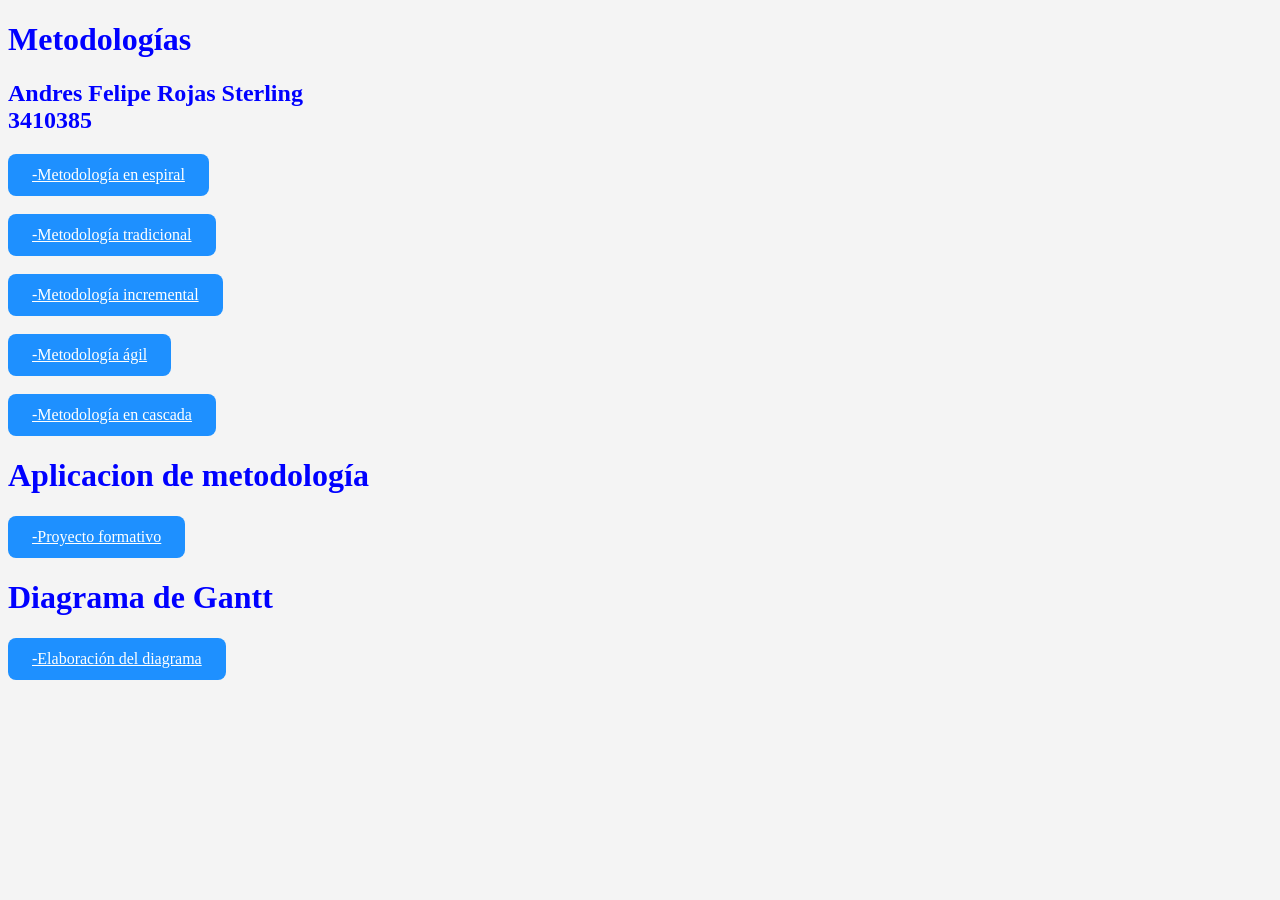
<file: index.html>
<!DOCTYPE html>
<html lang="en">
<head>
    <meta charset="UTF-8">
    <meta name="viewport" content="width=device-width, initial-scale=1.0">
    <title>Metodologías</title>
    <link rel="stylesheet" href="assetss/css/styles.css">
</head>
<body>
    <h1>
        Metodologías 
    </h1>
    <h2>
        Andres Felipe Rojas Sterling<br>
        3410385<br>
    </h2>
    <a href="Metodología en espiral.html" class="button">-Metodología en espiral</a><br>
    <br>
    <a href="metodología tradicional.html" class="button">-Metodología tradicional</a><br>
    <br>
    <a href="metodología incremental.html" class="button">-Metodología incremental</a><br>
    <br>
    <a href="metodología ágil.html" class="button">-Metodología ágil</a><br>
    <br>
    <a href="metodología en cascada.html" class="button">-Metodología en cascada</a>
    <h1>
        Aplicacion de metodología
    </h1>
    <a href="proyecto formativo.html" class="button">-Proyecto formativo</a>
    <h1>
        Diagrama de Gantt
    </h1>
    <a href="Elaboracion del diagrama.html" class="button">-Elaboración del diagrama</a>
</body>
</html>
</file>
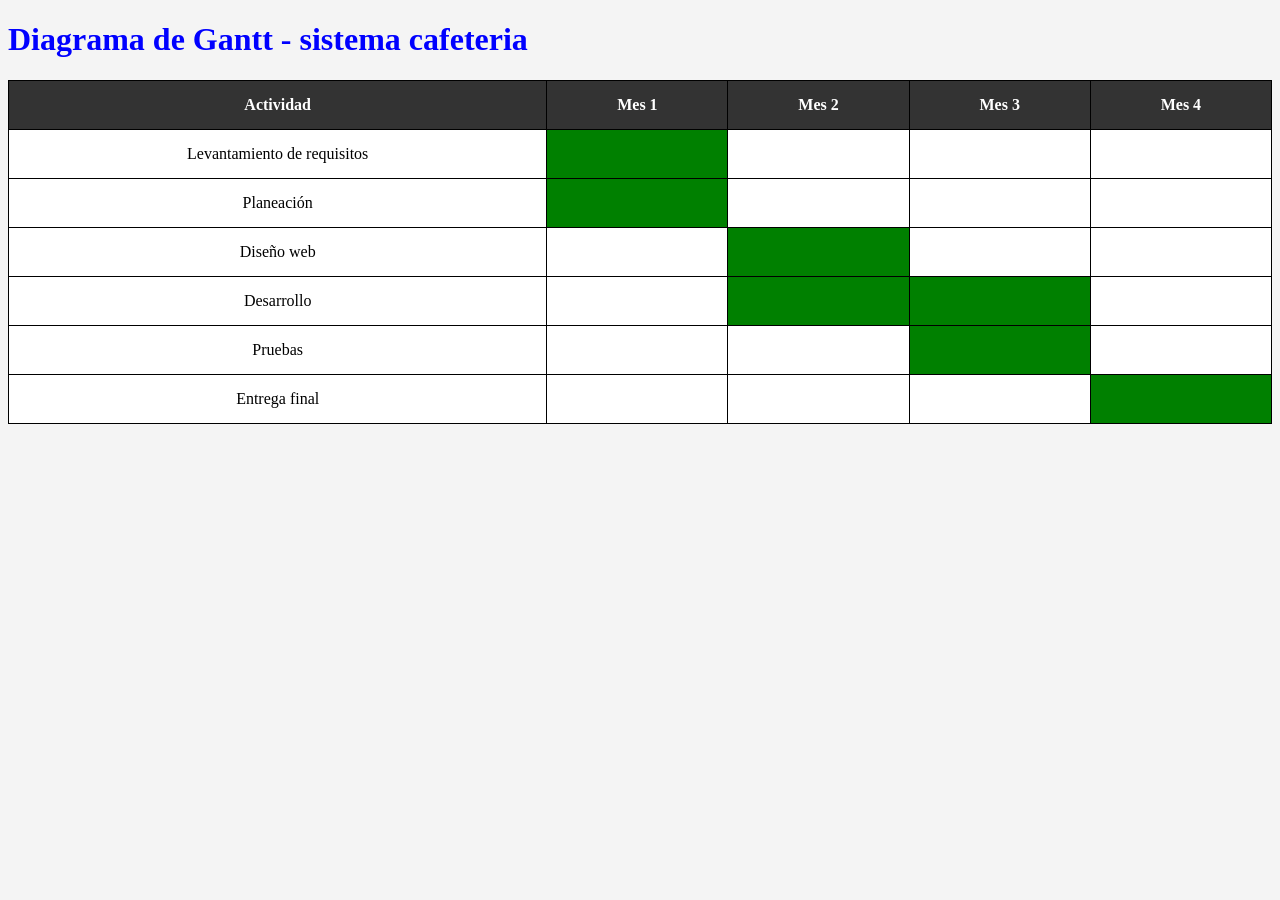
<file: Elaboracion del diagrama.html>
<!DOCTYPE html>
<html lang="es">
<head>
    <meta charset="UTF-8">
    <meta name="viewport" content="width=device-width, initial-scale=1.0">
    <title>Diagrama de Gantt</title>
    <link rel="stylesheet" href="assetss/css/styles.css">
</head>
<body>

    <h1>Diagrama de Gantt - sistema cafeteria</h1>

    <table>
        <tr>
            <th>Actividad</th>
            <th>Mes 1</th>
            <th>Mes 2</th>
            <th>Mes 3</th>
            <th>Mes 4</th>
        </tr>

        <tr>
            <td>Levantamiento de requisitos</td>
            <td class="activo"></td>
            <td></td>
            <td></td>
            <td></td>
        </tr>

        <tr>
            <td>Planeación</td>
            <td class="activo"></td>
            <td></td>
            <td></td>
            <td></td>
        </tr>

        <tr>
            <td>Diseño web</td>
            <td></td>
            <td class="activo"></td>
            <td></td>
            <td></td>
        </tr>

        <tr>
            <td>Desarrollo</td>
            <td></td>
            <td class="activo"></td>
            <td class="activo"></td>
            <td></td>
        </tr>

        <tr>
            <td>Pruebas</td>
            <td></td>
            <td></td>
            <td class="activo"></td>
            <td></td>
        </tr>

        <tr>
            <td>Entrega final</td>
            <td></td>
            <td></td>
            <td></td>
            <td class="activo"></td>
        </tr>
    </table>

</body>
</html>
</file>
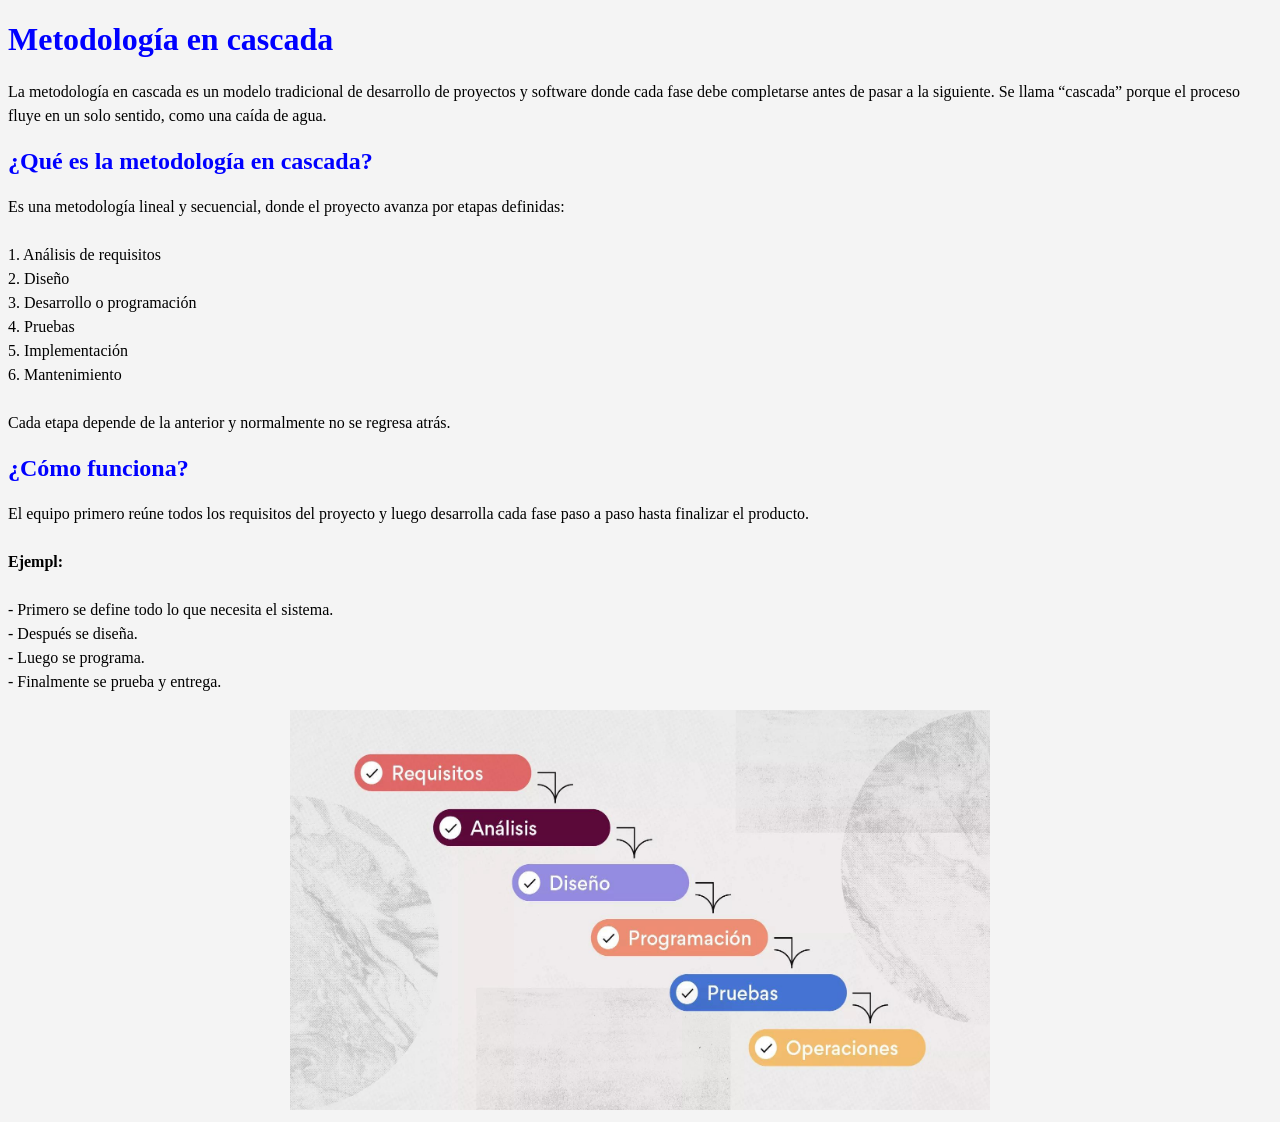
<file: metodología en cascada.html>
<!DOCTYPE html>
<html lang="en">
<head>
    <meta charset="UTF-8">
    <meta name="viewport" content="width=device-width, initial-scale=1.0">
    <title>Metodologia en cascada</title>
    <link rel="stylesheet" href="assetss/css/styles.css">
</head>
<body>
    <h1>
        Metodología en cascada
    </h1>
    <p>
        La metodología en cascada es un modelo tradicional de desarrollo de proyectos y software donde cada fase debe completarse antes de pasar a la siguiente.
Se llama “cascada” porque el proceso fluye en un solo sentido, como una caída de agua.
    </p>
    <h2>
        ¿Qué es la metodología en cascada?
    </h2>
    <p>
        Es una metodología lineal y secuencial, donde el proyecto avanza por etapas definidas:<br>
        <br>
        1. Análisis de requisitos<br>
        2. Diseño<br>
        3. Desarrollo o programación<br>
        4. Pruebas<br>
        5. Implementación<br>
        6. Mantenimiento<br>
        <br>
        Cada etapa depende de la anterior y normalmente no se regresa atrás.
    </p>
    <h2>
        ¿Cómo funciona?
    </h2>
    <p>
        El equipo primero reúne todos los requisitos del proyecto y luego desarrolla cada fase paso a paso hasta finalizar el producto.<br>
        <br>
        <b>Ejempl:</b><br>
        <br>
        - Primero se define todo lo que necesita el sistema.<br>
        - Después se diseña.<br>
        - Luego se programa.<br>
        - Finalmente se prueba y entrega.
    </p>
    <center>
    <img src="img\cascada.jpg" width="700px" height="400">
    </center>
</body>
</html>
</file>
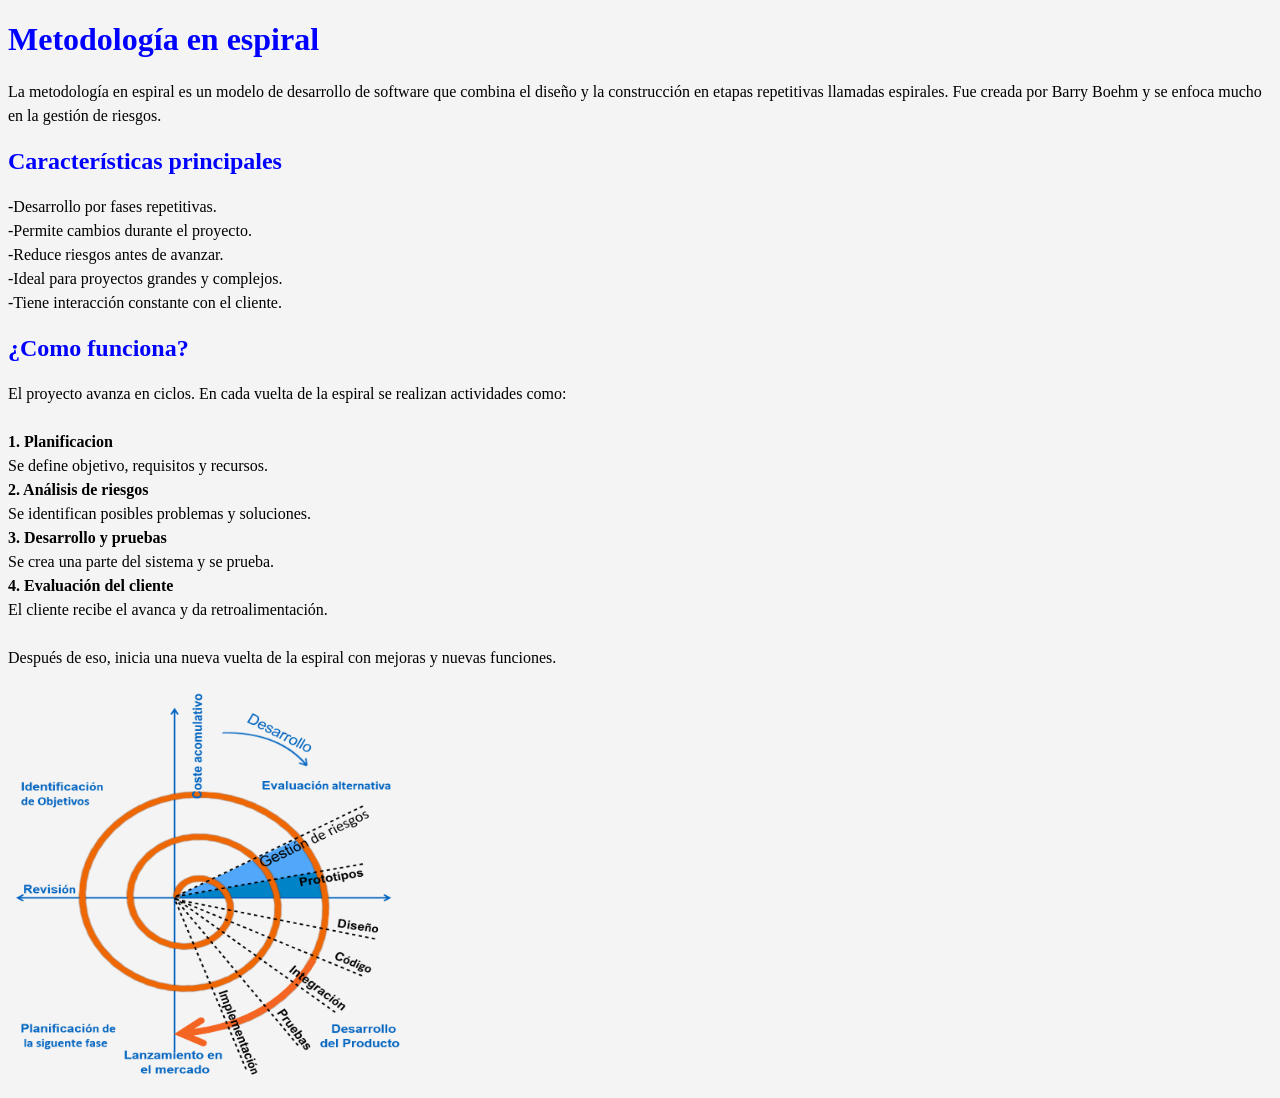
<file: Metodología en espiral.html>
<!DOCTYPE html>
<html lang="en">
<head>
    <meta charset="UTF-8">
    <meta name="viewport" content="width=device-width, initial-scale=1.0">
    <title>Metodologia en espiral</title>
    <link rel="stylesheet" href="assetss/css/styles.css">
</head>
<body>
    <h1>
        Metodología en espiral
    </h1>
    <p>
        La metodología en espiral es un modelo de desarrollo de software que combina el diseño y la construcción en etapas repetitivas llamadas espirales.
        Fue creada por Barry Boehm y se enfoca mucho en la gestión de riesgos.
    </p>
    <h2>
        Características principales
    </h2>
<p>
    -Desarrollo por fases repetitivas.<br>
    -Permite cambios durante el proyecto.<br>
    -Reduce riesgos antes de avanzar.<br>
    -Ideal para proyectos grandes y complejos.<br>
    -Tiene interacción constante con el cliente.<br>
</p>
<h2>
    ¿Como funciona?
</h2>
<p>
    El proyecto avanza en ciclos. En cada vuelta de la espiral se realizan actividades como:<br>
    <br>
    <b>1. Planificacion</b><br>
    Se define objetivo, requisitos y recursos.<br>
    <b>2. Análisis de riesgos</b><br>
    Se identifican posibles problemas y soluciones.<br>
    <b>3. Desarrollo y pruebas</b><br>
    Se crea una parte del sistema y se prueba.<br>
    <b>4. Evaluación del cliente</b><br>
    El cliente recibe el avanca y da retroalimentación.<br>
    <br>
    Después de eso, inicia una nueva vuelta de la espiral con mejoras y nuevas funciones.

</p>
    <img src="./img\modelo espiral.png" width="400px" height="400px">
</body>
</html>
</file>
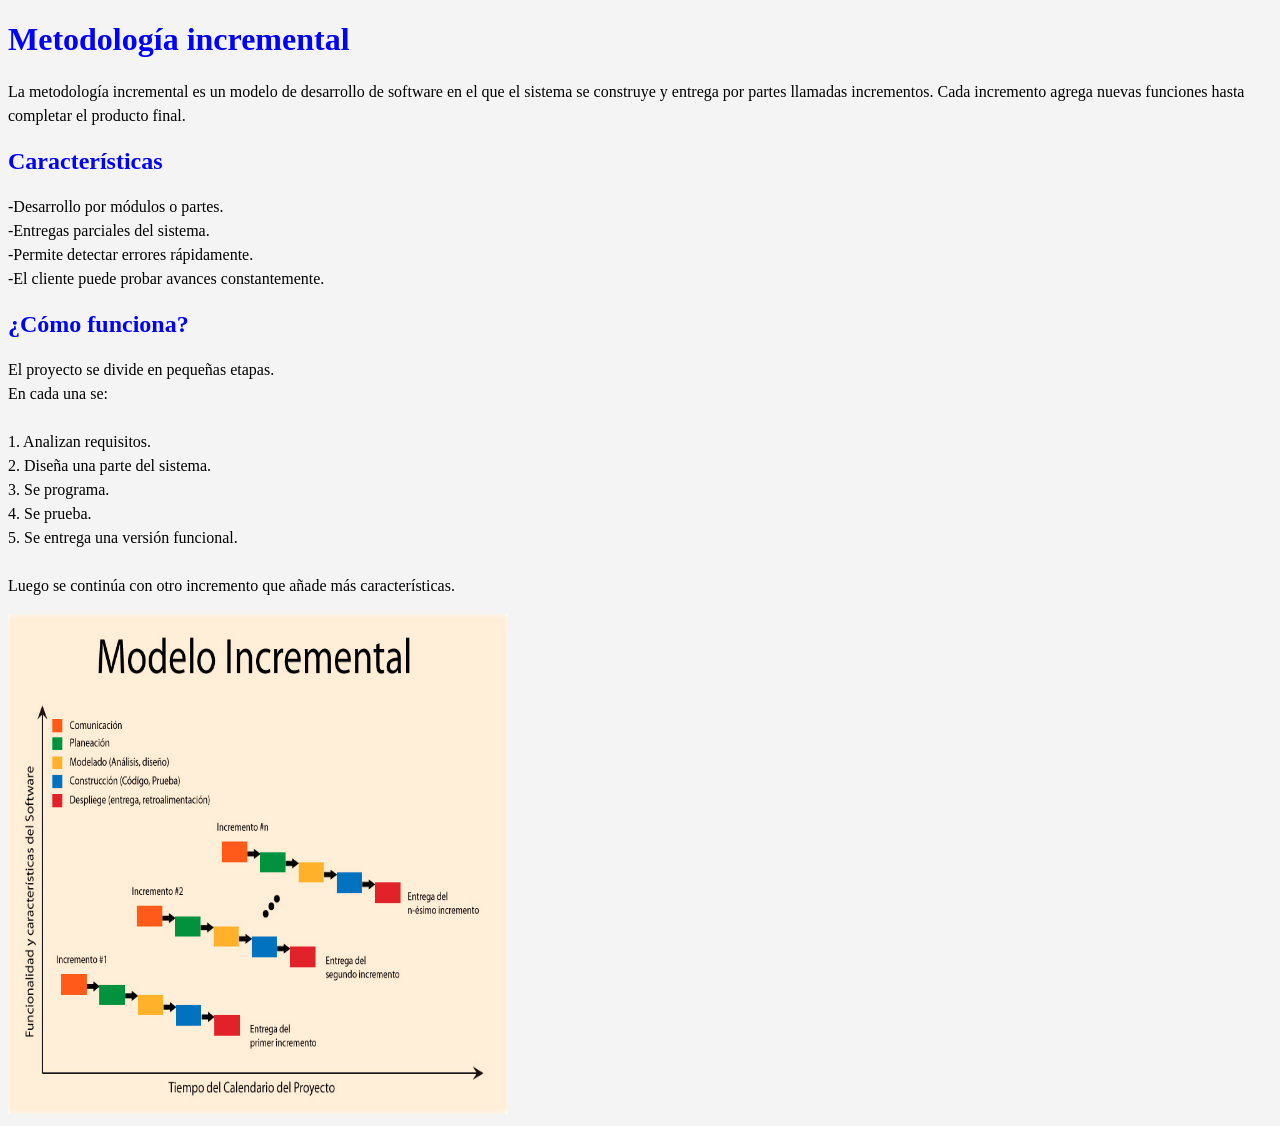
<file: metodología incremental.html>
<!DOCTYPE html>
<html lang="en">
<head>
    <meta charset="UTF-8">
    <meta name="viewport" content="width=device-width, initial-scale=1.0">
    <title>Metodología incremental</title>
    <link rel="stylesheet" href="assetss/css/styles.css">
</head>
<body>
    <h1>
        Metodología incremental
    </h1>
    <p>
        La metodología incremental es un modelo de desarrollo de software en el que el sistema se construye y entrega por partes llamadas incrementos. Cada incremento agrega nuevas funciones hasta completar el producto final.
    </p>
    <h2>
        Características
    </h2>
    <p>
        -Desarrollo por módulos o partes.<br>
        -Entregas parciales del sistema.<br>
        -Permite detectar errores rápidamente.<br>
        -El cliente puede probar avances constantemente.<br>
    </p>
    <h2>
        ¿Cómo funciona?
    </h2>
    <p>
        El proyecto se divide en pequeñas etapas.<br>
        En cada una se:<br>
        <br>
         1. Analizan requisitos.<br>
         2. Diseña una parte del sistema.<br>
         3. Se programa.<br>
         4. Se prueba.<br>
         5. Se entrega una versión funcional.<br>
        <br>
        Luego se continúa con otro incremento que añade más características.
    </p>
    <img src="img\incremental.jpg" width="500xp" height="500xp">
</body>
</html>
</file>
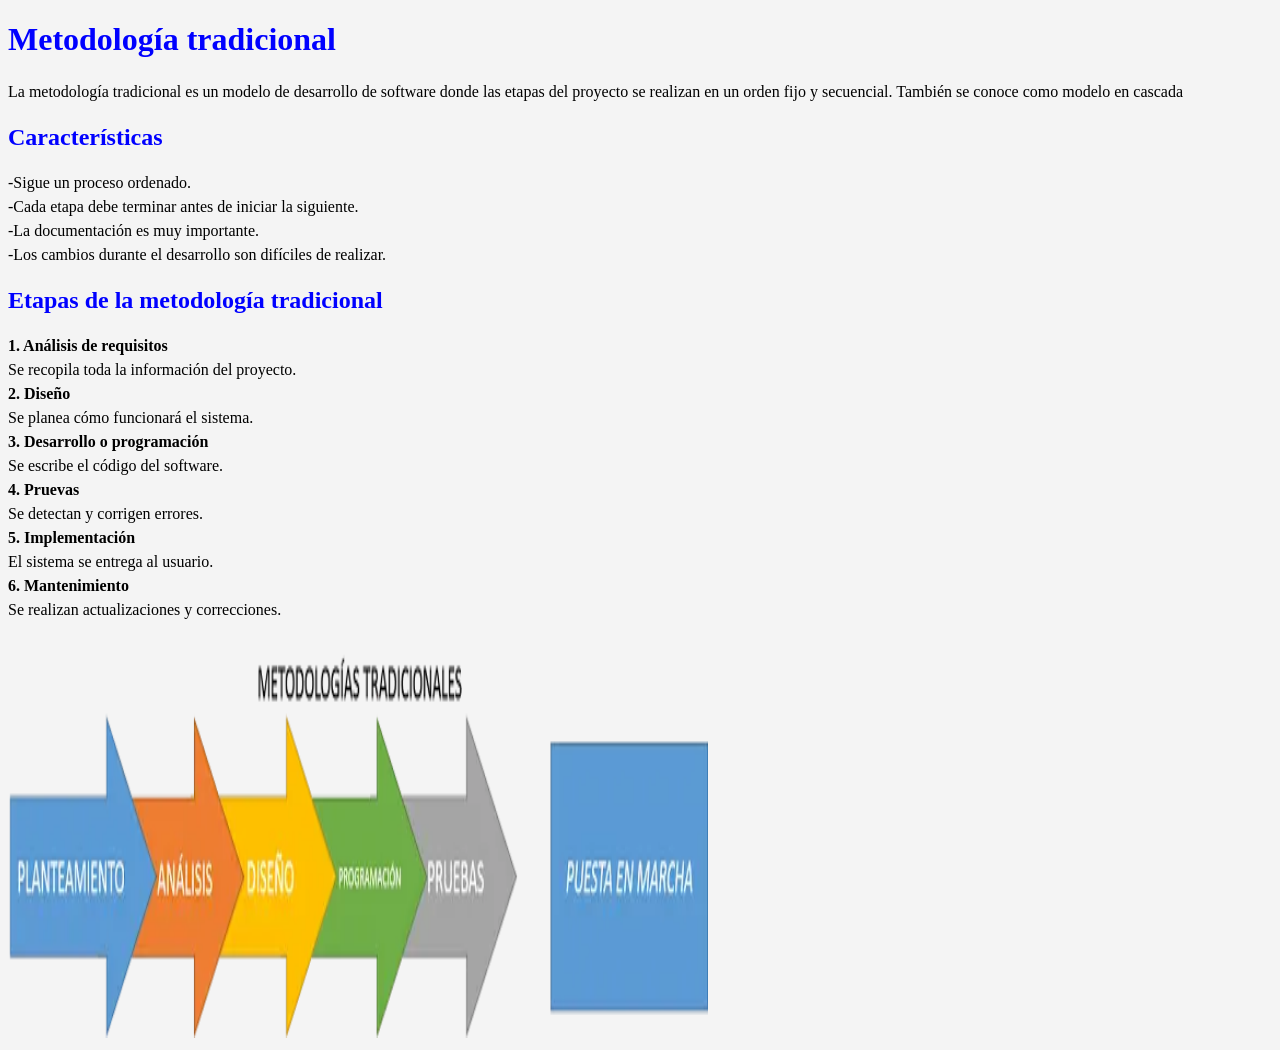
<file: metodología tradicional.html>
<!DOCTYPE html>
<html lang="en">
<head>
    <meta charset="UTF-8">
    <meta name="viewport" content="width=device-width, initial-scale=1.0">
    <title>Metodología en espiral</title>
    <link rel="stylesheet" href="assetss/css/styles.css">
</head>
<body>
    <h1>
        Metodología tradicional
    </h1>
    <p>
        La metodología tradicional es un modelo de desarrollo de software donde las etapas del proyecto se realizan en un orden fijo y secuencial. También se conoce como modelo en cascada
    </p>
    <h2>
       Características 
    </h2>
    <p>
        -Sigue un proceso ordenado.<br>
        -Cada etapa debe terminar antes de iniciar la siguiente.<br>
        -La documentación es muy importante.<br>
        -Los cambios durante el desarrollo son difíciles de realizar.<br>
    </p>
<h2>
    Etapas de la metodología tradicional
</h2>
<p>
     <b>1. Análisis de requisitos</b><br>
    Se recopila toda la información del proyecto.<br>
    <b>2. Diseño</b><br>
    Se planea cómo funcionará el sistema.<br>
    <b>3. Desarrollo o programación</b><br>
    Se escribe el código del software.<br>
    <b>4. Pruevas</b><br>
    Se detectan y corrigen errores.<br>
    <b>5. Implementación</b><br>
    El sistema se entrega al usuario.<br>
    <b>6. Mantenimiento</b><br>
    Se realizan actualizaciones y correcciones.
</p>
    <img src="./img\tradicional.webp" width="700px" height="400px">
</body>
</html>
</file>
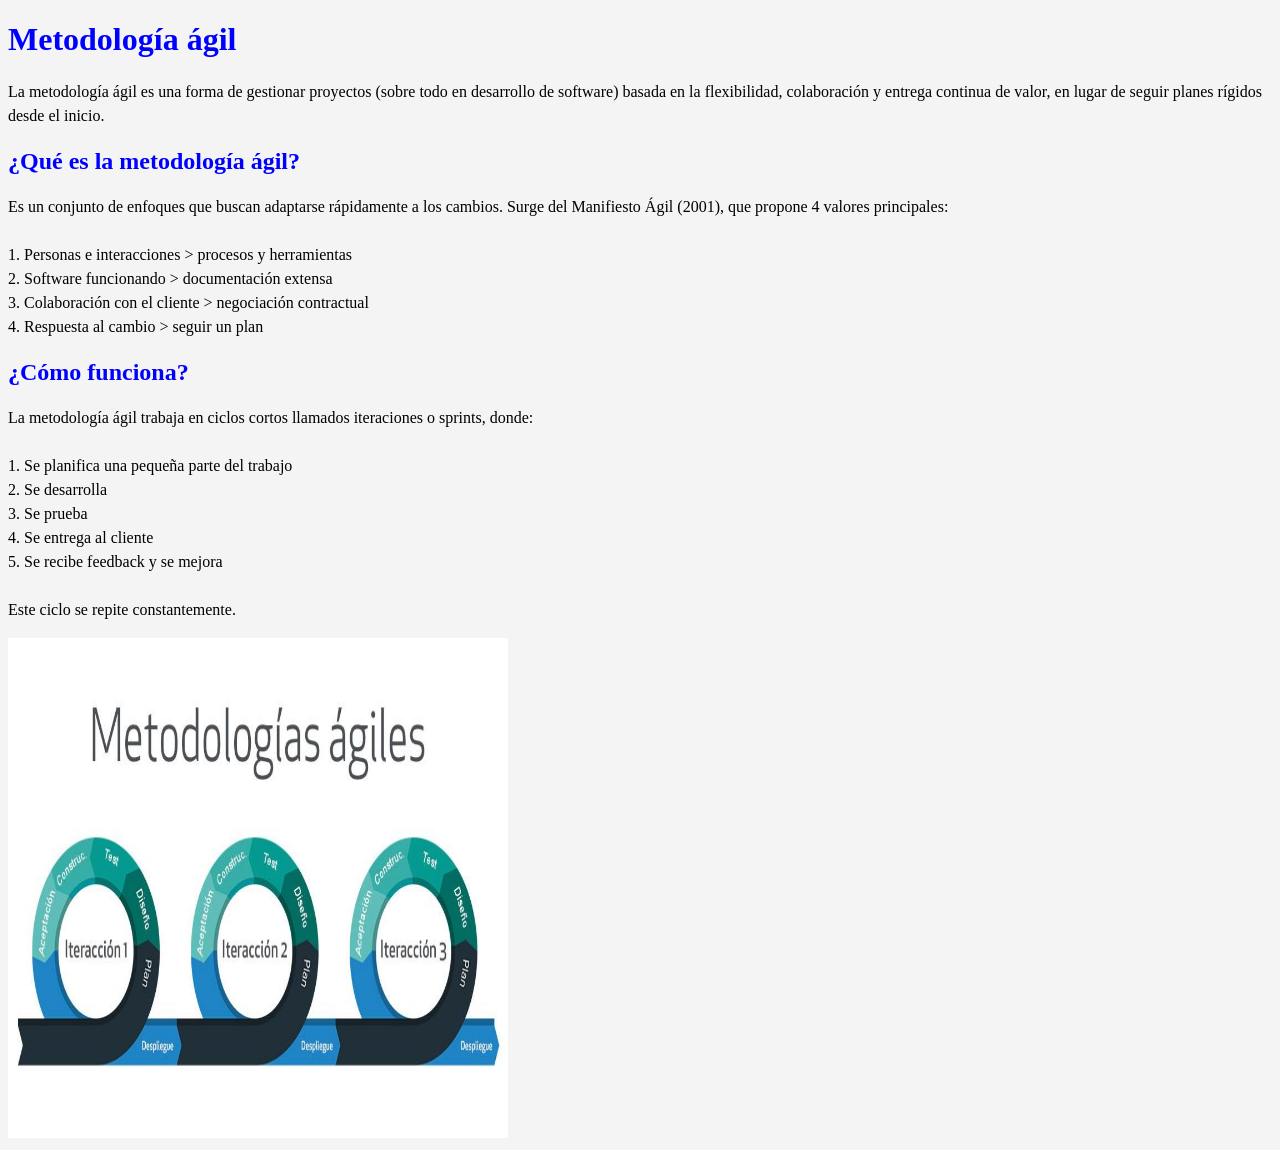
<file: metodología ágil.html>
<!DOCTYPE html>
<html lang="en">
<head>
    <meta charset="UTF-8">
    <meta name="viewport" content="width=device-width, initial-scale=1.0">
    <title>Metodología ágil</title>
     <link rel="stylesheet" href="assetss/css/styles.css">
</head>
<body>
    <h1>
        Metodología ágil
    </h1>
    <p>
        La metodología ágil es una forma de gestionar proyectos (sobre todo en desarrollo de software) basada en la flexibilidad, colaboración y entrega continua de valor, en lugar de seguir planes rígidos desde el inicio.
    </p>
    <h2>
        ¿Qué es la metodología ágil?
    </h2>
    <p>
        Es un conjunto de enfoques que buscan adaptarse rápidamente a los cambios. Surge del Manifiesto Ágil (2001), que propone 4 valores principales:<br>
        <br>
        1. Personas e interacciones > procesos y herramientas<br>
        2. Software funcionando > documentación extensa<br>
        3. Colaboración con el cliente > negociación contractual<br>
        4. Respuesta al cambio > seguir un plan<br>
    </p>
    <h2>
        ¿Cómo funciona?
    </h2>
    <p>
        La metodología ágil trabaja en ciclos cortos llamados iteraciones o sprints, donde:<br>
        <br>
        1. Se planifica una pequeña parte del trabajo<br>
        2. Se desarrolla<br>
        3. Se prueba<br>
        4. Se entrega al cliente<br>
        5. Se recibe feedback y se mejora<br>
        <br>
        Este ciclo se repite constantemente.
    </p>
    <img src="./img\ágil.jpg" width="500px" height="500px">
</body>
</html>
</file>
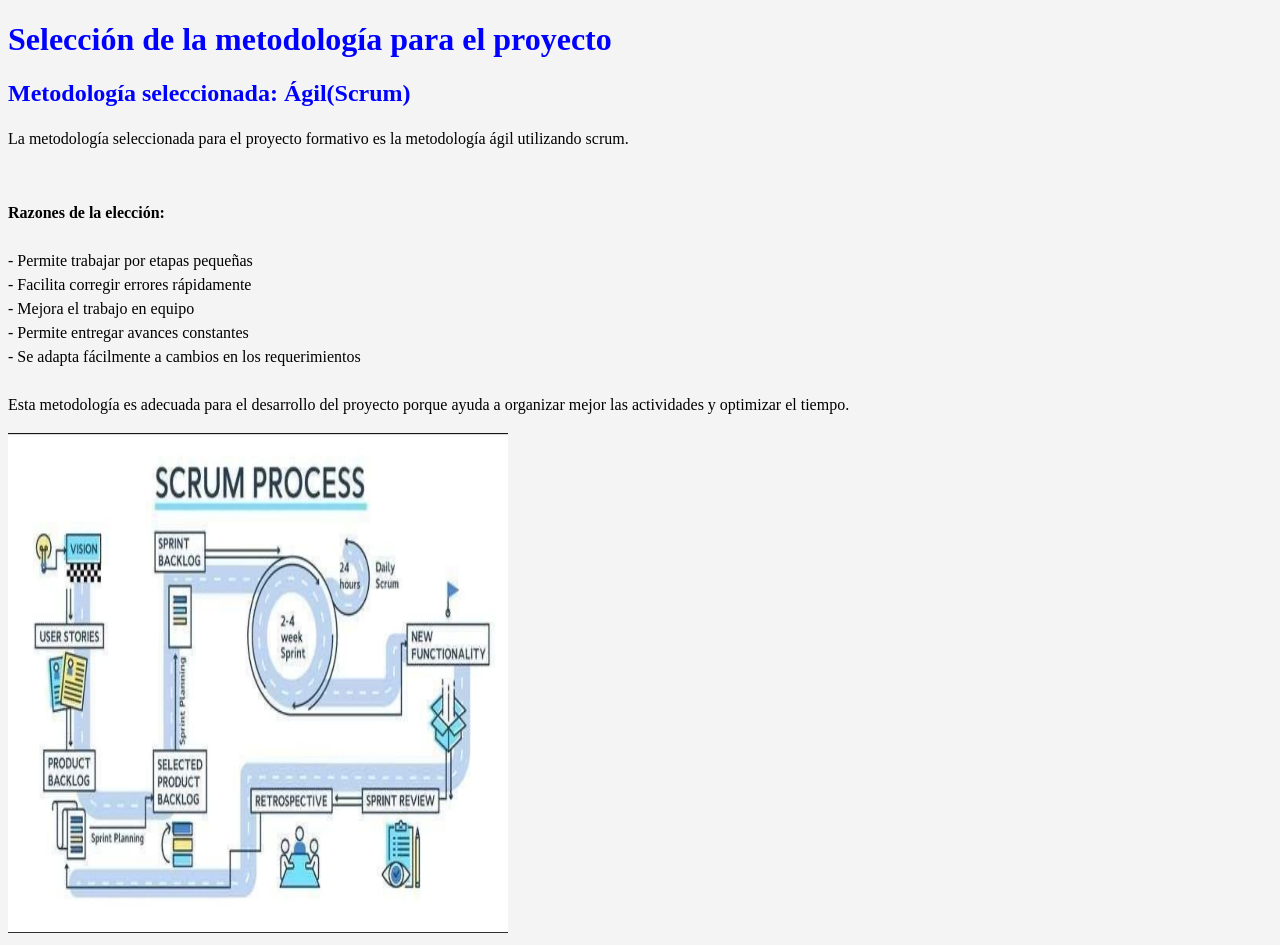
<file: proyecto formativo.html>
<!DOCTYPE html>
<html lang="en">
<head>
    <meta charset="UTF-8">
    <meta name="viewport" content="width=device-width, initial-scale=1.0">
    <title>Proyecto formativo</title>
    <link rel="stylesheet" href="assetss/css/styles.css">
</head>
<body>
    <h1>
        Selección de la metodología para el proyecto
    </h1>
    <h2>Metodología seleccionada: Ágil(Scrum)</h2>
    <p>La metodología seleccionada para el proyecto formativo es la metodología ágil utilizando scrum.</p><br>
    <p>
        <b>Razones de la elección:</b><br>
        <br>
        - Permite trabajar por etapas pequeñas<br>
        - Facilita corregir errores rápidamente<br>
        - Mejora el trabajo en equipo<br>
        - Permite entregar avances constantes<br>
        - Se adapta fácilmente a cambios en los requerimientos<br>
        <br>
        Esta metodología es adecuada para el desarrollo del proyecto porque ayuda a organizar mejor las actividades y optimizar el tiempo.
    
    </p>
    <img src="./img\scrum.jpeg" width="500px" height="500px">
    
</body>
</html>
</file>
<file: assetss/css/styles.css>
h1{
    color:blue;
}
p{
    font-size: 16px;
    line-height: 1.5;
}
 h2 {
    color:blue;
}
.button {
    display: inline-block;
    padding: .75em 1.5em;
    background: dodgerblue;
    color: #fff;
    border-radius: .5em;
    cursor: pointer;
}
table{
    width: 100%;
    border-collapse: collapse;
    background: white;
}
th, td{
    border: 1px solid black;
    padding: 15px;
    text-align: center;
}
th{
    background-color: #333;
    color:white;
}
.activo{
    background-color: green;
}
body{
    background-color:#f4f4f4
}
</file>
